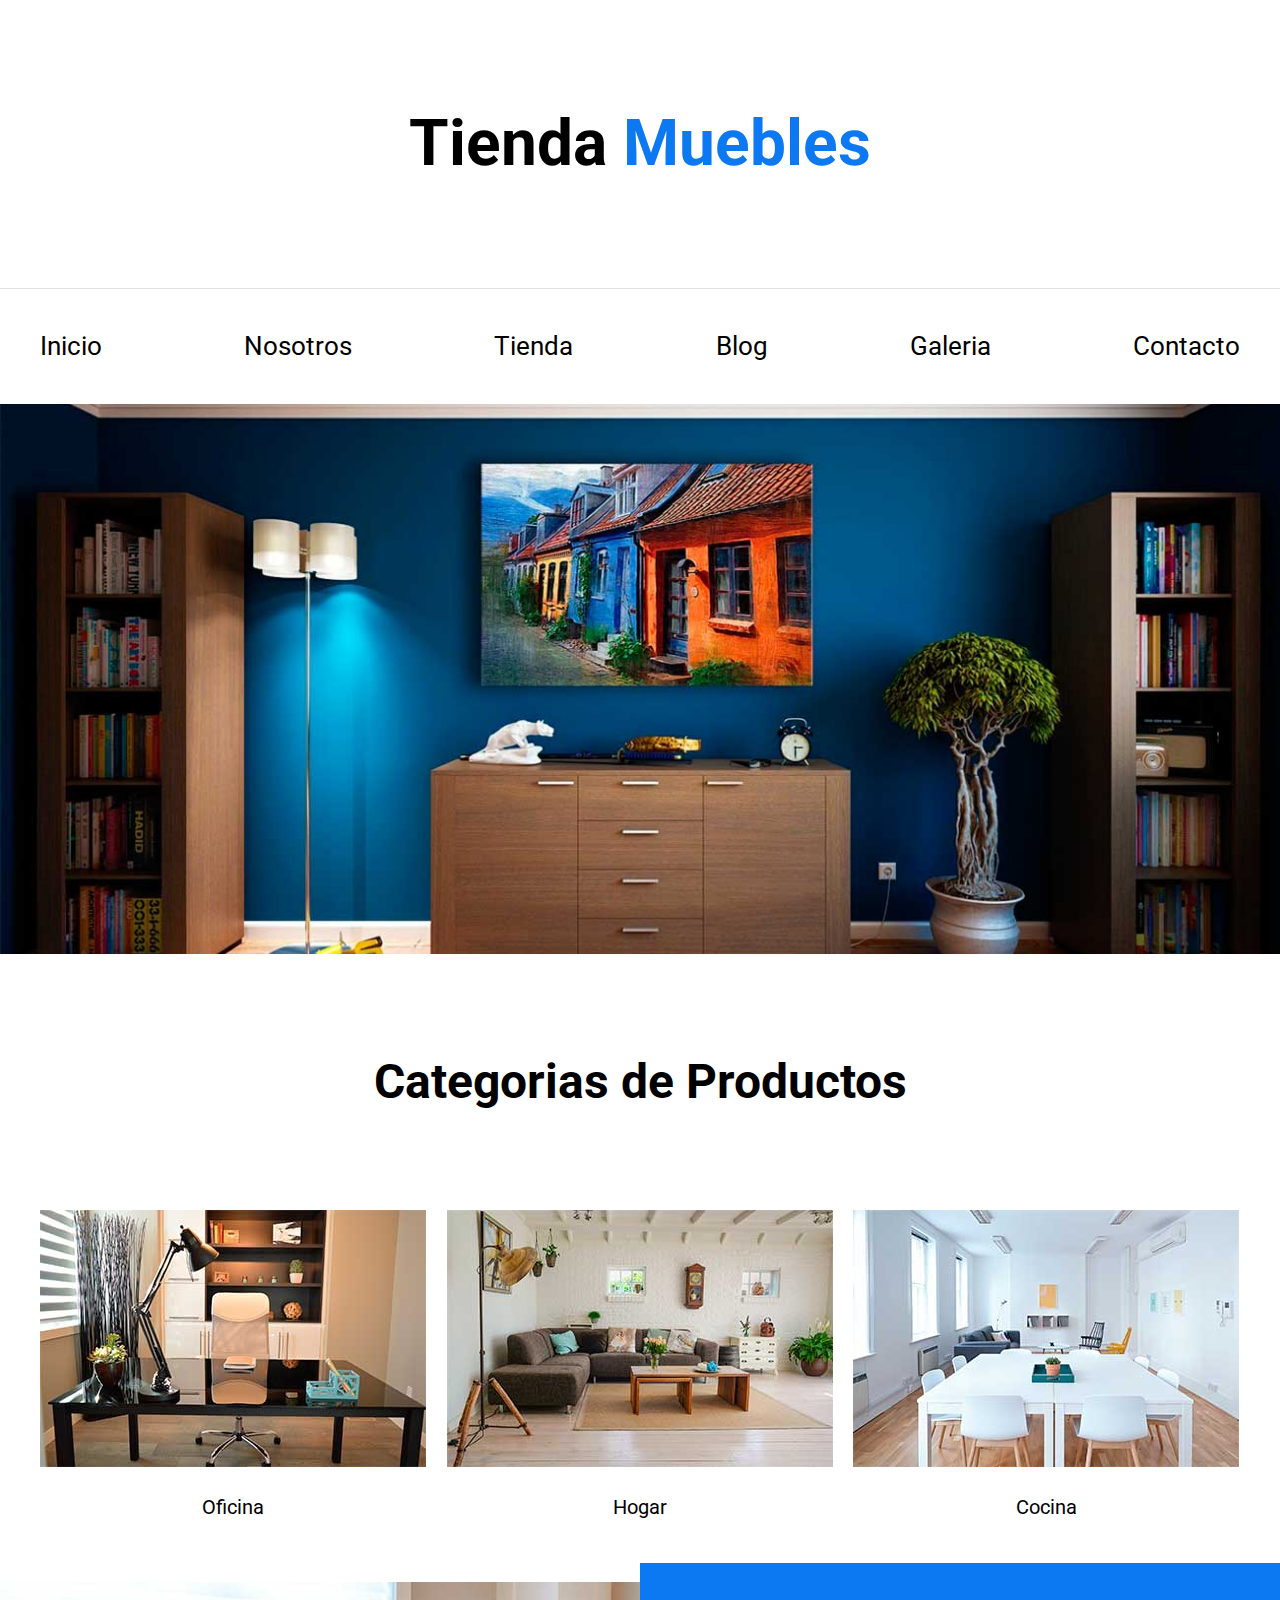
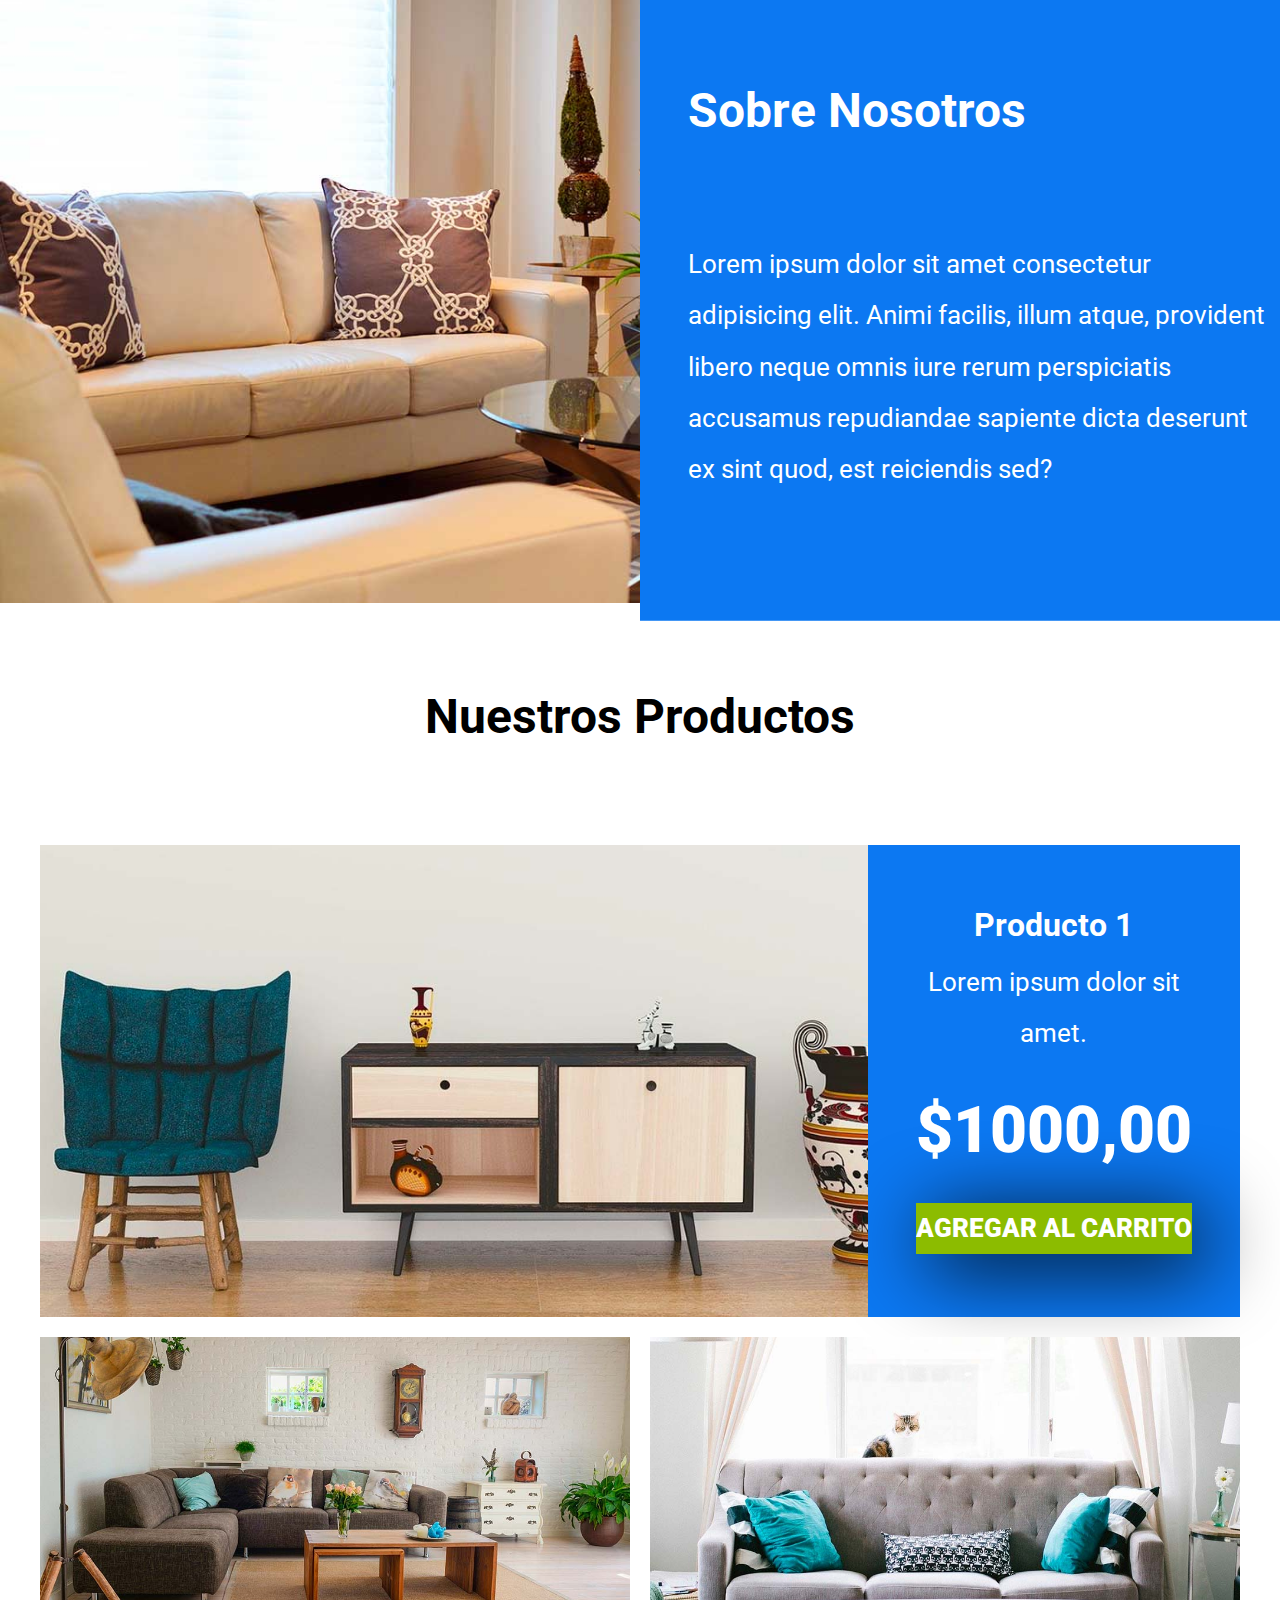
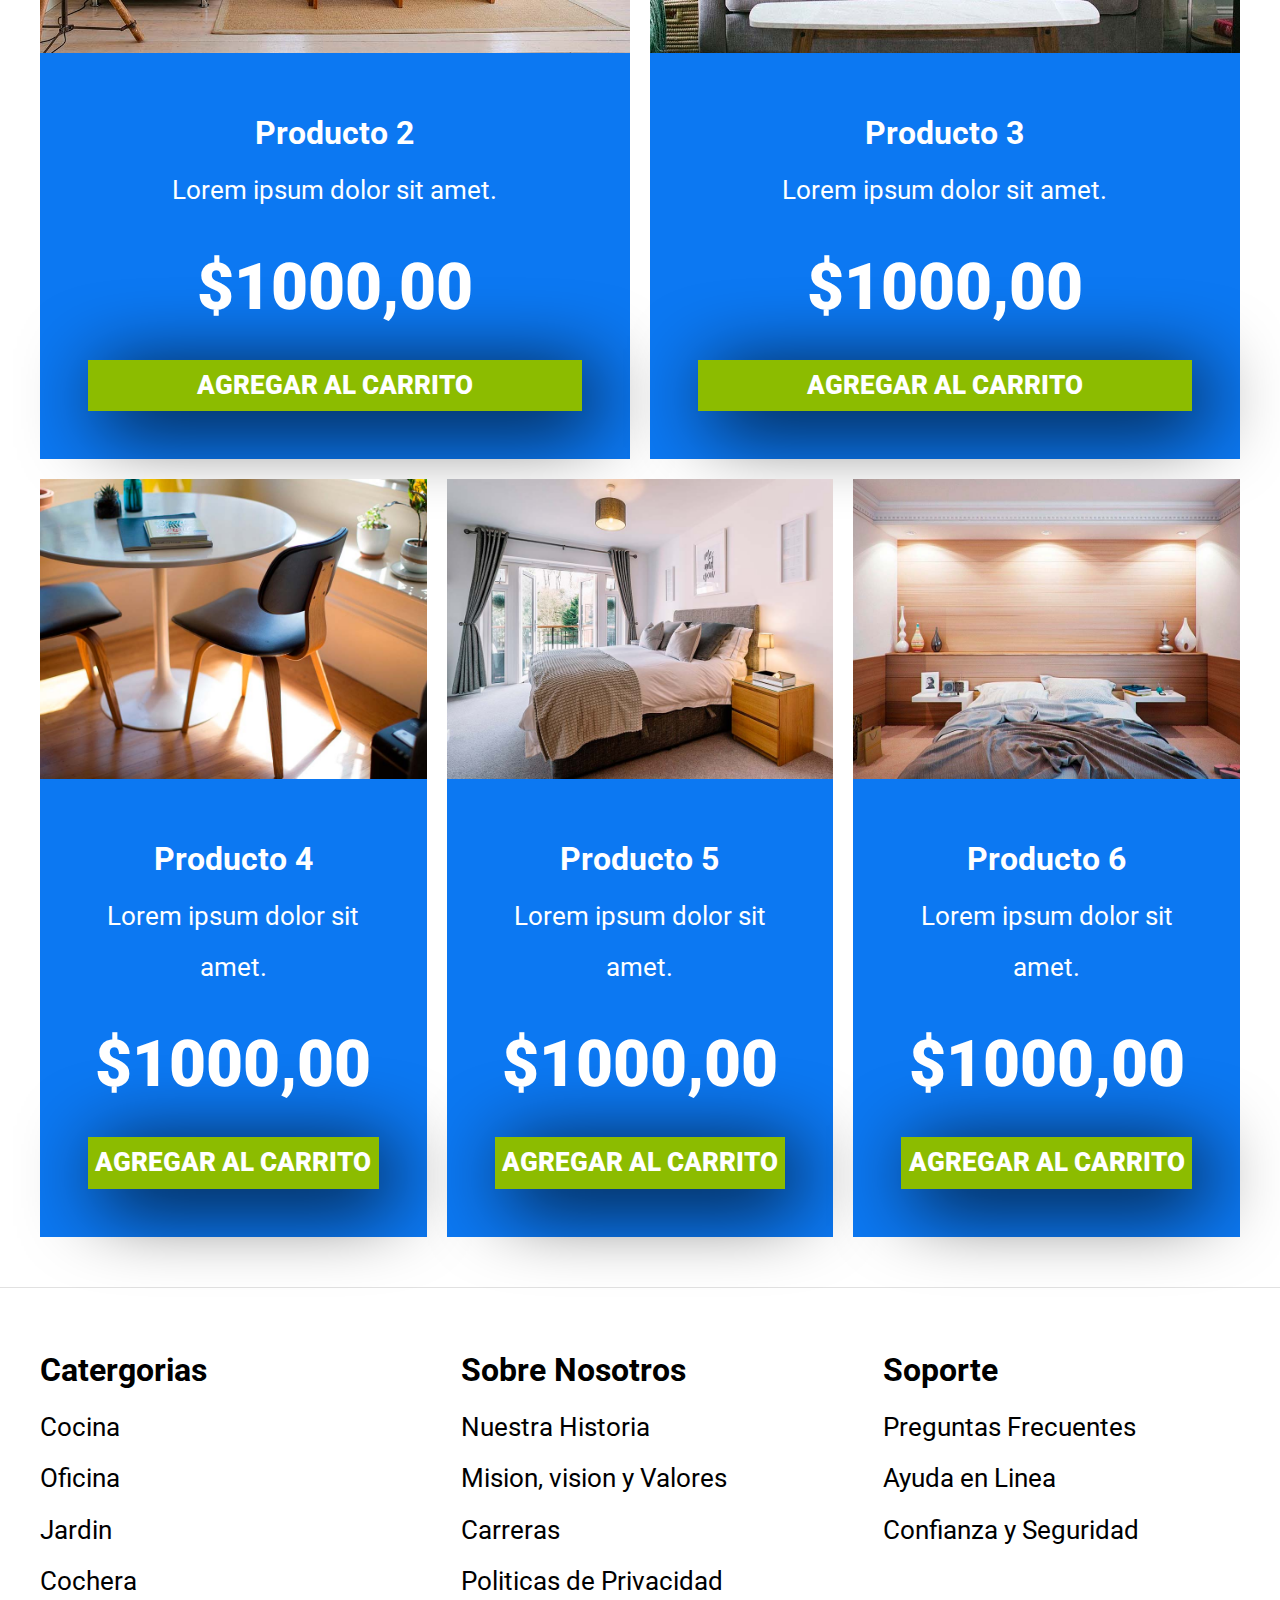
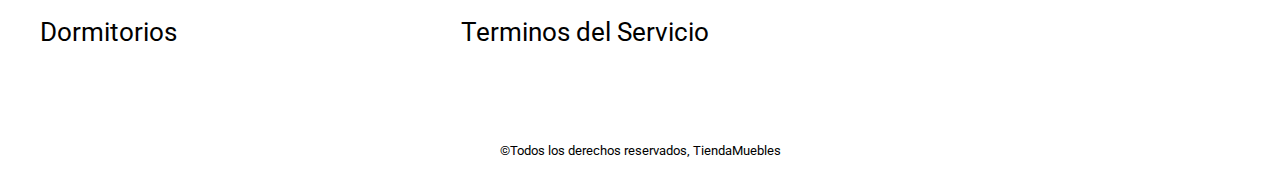
<file: index.html>
<!DOCTYPE html>
<html lang="en">
  <head>
    <meta charset="UTF-8" />
    <meta http-equiv="X-UA-Compatible" content="IE=edge" />
    <meta name="viewport" content="width=device-width, initial-scale=1.0" />
    <link rel="stylesheet" href="css/normalize.css" />
    <link rel="preconnect" href="https://fonts.googleapis.com" />
    <link rel="preconnect" href="https://fonts.gstatic.com" crossorigin />
    <link
      href="https://fonts.googleapis.com/css2?family=Inter:wght@100&family=Roboto:wght@400;700;900&display=swap"
      rel="stylesheet"
    />
    <link rel="stylesheet" href="css/style.css" />
    <title> Ecommerce - Home</title>
  </head>
  <body>
    <header>
      <h1 class="nombre-sitio">Tienda <span> Muebles </span></h1>
    </header>

    <div class="contenedor-navegacion">
      <nav class="nav-principal contenedor">
        <a href="index.html">Inicio</a>
        <a href="nosotros.html"target="_blank">Nosotros</a>
        <a href="tienda.html" target="_blank">Tienda</a>
        <a href="blog.html">Blog</a>
        <a href="galeria.html">Galeria</a>
        <a href="contacto.html">Contacto</a>
      </nav>
    </div>

    <div class="hero"></div>
    <section class="contenedor categorias">
      <h2 class="text-center">Categorias de Productos</h2>
      <div class="Listado-categorias">
        <div class="categoria">
          <img src="img/categoria1.jpg" alt="Imagen categoria" />
          <a href="#">Oficina</a>
        </div>

        <div class="categoria">
          <img src="img/categoria2.jpg" alt="Imagen categoria" />
          <a href="#">Hogar</a>
        </div>

        <div class="categoria">
          <img src="img/categoria3.jpg" alt="Imagen categoria" />
          <a href="#">Cocina</a>
        </div>
      </div>
    </section>

    <section class="sobre-nosotros">
      <div class="contendor sobre-nosotros-grid">
        <div class="texto-nosotros">
          <h2>Sobre Nosotros</h2>
          <p>
            Lorem ipsum dolor sit amet consectetur adipisicing elit. Animi
            facilis, illum atque, provident libero neque omnis iure rerum
            perspiciatis accusamus repudiandae sapiente dicta deserunt ex sint
            quod, est reiciendis sed?
          </p>
        </div>
      </div>
    </section>

    <main class="contenido-principal contenedor">
      <h2 class="text-center">Nuestros Productos</h2>
      <div class="listado-productos">
        <div class="productos">
          <img src="img/producto1.jpg" alt="" />
          <div class="texto-producto">
            <h3>Producto 1</h3>
            <p>Lorem ipsum dolor sit amet.</p>
            <p class="precio">$1000,00</p>

            <a class="btn" href="#">Agregar al Carrito</a>
          </div>
        </div>

        <div class="productos">
          <img src="img/producto2.jpg" alt="" />
          <div class="texto-producto">
            <h3>Producto 2</h3>
            <p>Lorem ipsum dolor sit amet.</p>
            <p class="precio">$1000,00</p>

            <a class="btn" href="#">Agregar al Carrito</a>
          </div>
        </div>

        <div class="productos">
          <img src="img/producto3.jpg" alt="" />
          <div class="texto-producto">
            <h3>Producto 3</h3>
            <p>Lorem ipsum dolor sit amet.</p>
            <p class="precio">$1000,00</p>

            <a class="btn" href="#">Agregar al Carrito</a>
          </div>
        </div>

        <div class="productos">
          <img src="img/producto4.jpg" alt="" />
          <div class="texto-producto">
            <h3>Producto 4</h3>
            <p>Lorem ipsum dolor sit amet.</p>
            <p class="precio">$1000,00</p>

            <a class="btn" href="#">Agregar al Carrito</a>
          </div>
        </div>

        <div class="productos">
          <img src="img/producto5.jpg" alt="" />
          <div class="texto-producto">
            <h3>Producto 5</h3>
            <p>Lorem ipsum dolor sit amet.</p>
            <p class="precio">$1000,00</p>

            <a class="btn" href="#">Agregar al Carrito</a>
          </div>
        </div>

        <div class="productos">
          <img src="img/producto6.jpg" alt="" />
          <div class="texto-producto">
            <h3>Producto 6</h3>
            <p>Lorem ipsum dolor sit amet.</p>
            <p class="precio">$1000,00</p>

            <a class="btn" href="#">Agregar al Carrito</a>
          </div>
        </div>
      </div>
    </main>

    <footer class="site-footer">
      <div class="grid-footer contenedor">
        <div>
          <h3>Catergorias</h3>
          <nav class="footer-menu">
            <a href="#">Cocina</a>
            <a href="#">Oficina</a>
            <a href="#">Jardin</a>
            <a href="#">Cochera</a>
            <a href="#">Dormitorios</a>
          </nav>
        </div>

        <div>
          <h3>Sobre Nosotros</h3>
          <nav class="footer-menu">
            <a href="./NuestraHistoria.html" target="_blank"
              >Nuestra Historia</a
            >
            <a href="./Misionvisionvalores.html" target="_blank"
              >Mision, vision y Valores</a
            >
            <a href="./carrera.html" target="_blank">Carreras </a>
            <a href="./carrera.html" target="_blank">Politicas de Privacidad</a>
            <a href="./Terminos del Servicio.html" target="_blank">Terminos del Servicio</a>       
          </nav>
        </div>

        <div>
          <h3>Soporte</h3>
          <nav class="footer-menu">
            <a href="">Preguntas Frecuentes</a>
            <a href="">Ayuda en Linea</a>
            <a href="">Confianza y Seguridad</a>
          </nav>
        </div>
      </div>
      <p class="copyright">©Todos los derechos reservados, TiendaMuebles</p>
    </footer>
  </body>
</html>
</file>
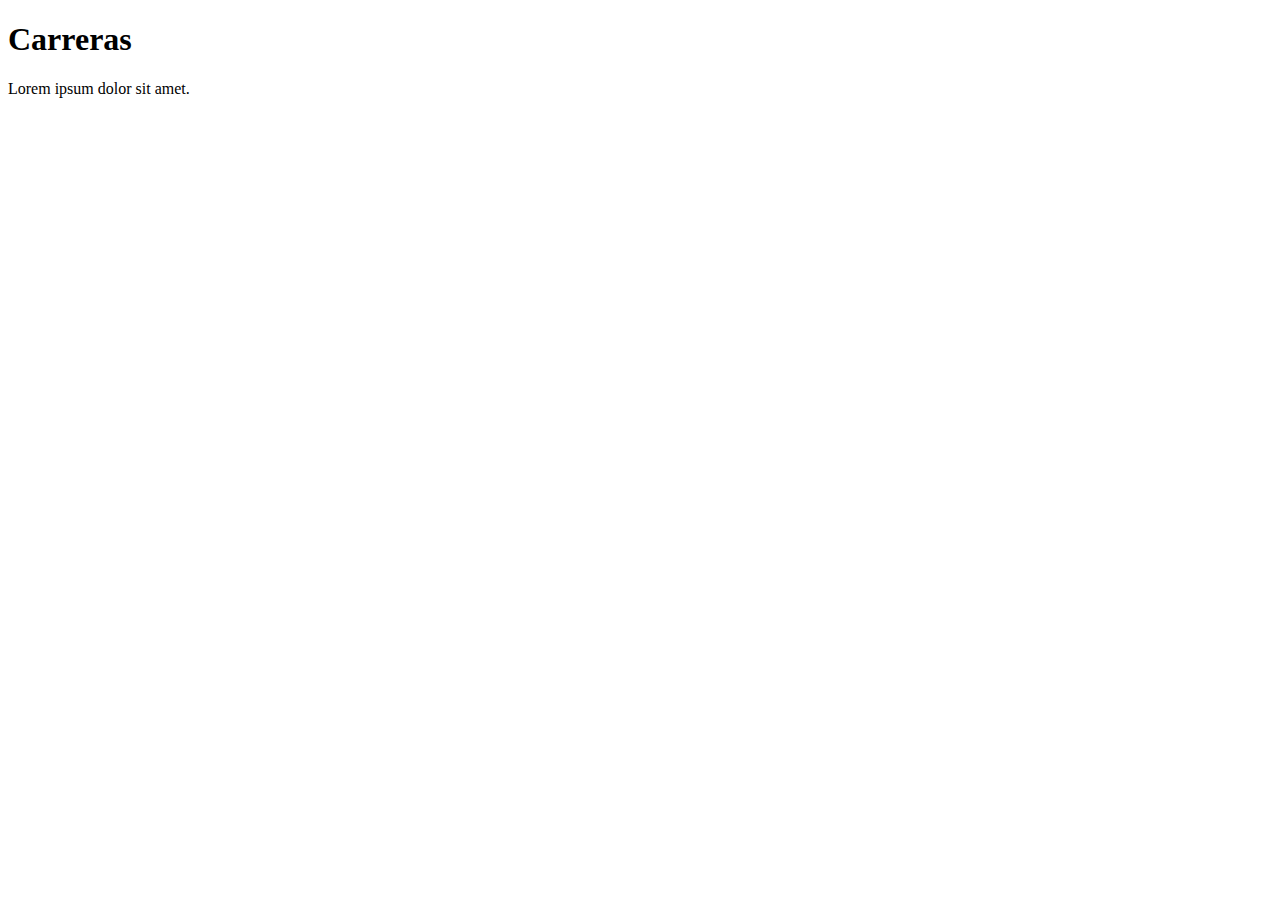
<file: carrera.html>
<!DOCTYPE html>
<html lang="en">
<head>
    <meta charset="UTF-8">
    <meta http-equiv="X-UA-Compatible" content="IE=edge">
    <meta name="viewport" content="width=, initial-scale=1.0">
    <title>Carreras</title>
</head>
<body>
    <h1>Carreras</h1>
    <p>Lorem ipsum dolor sit amet.</p>
</body>
</html>
</file>
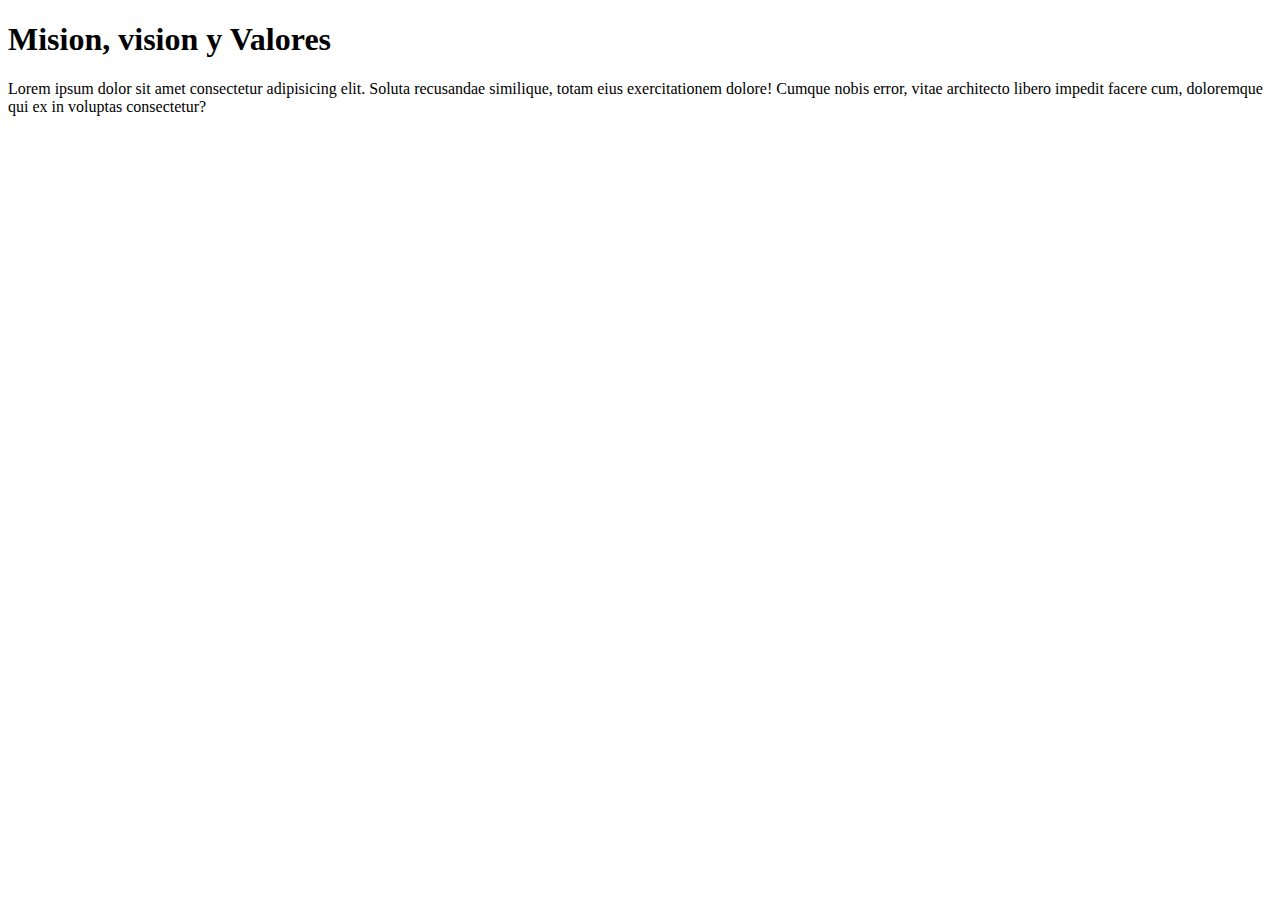
<file: Misionvisionvalores.html>
<!DOCTYPE html>
<html lang="en">
<head>
    <meta charset="UTF-8">
    <meta http-equiv="X-UA-Compatible" content="IE=edge">
    <meta name="viewport" content="width=, initial-scale=1.0">
    <title>Mision, vision y Valores</title>
</head>
<body>
<h1>Mision, vision y Valores</h1>
<p>Lorem ipsum dolor sit amet consectetur adipisicing elit. Soluta recusandae similique, totam eius exercitationem dolore! Cumque nobis error, vitae architecto libero impedit facere cum, doloremque qui ex in voluptas consectetur?</p>
</body>
</html>
</file>
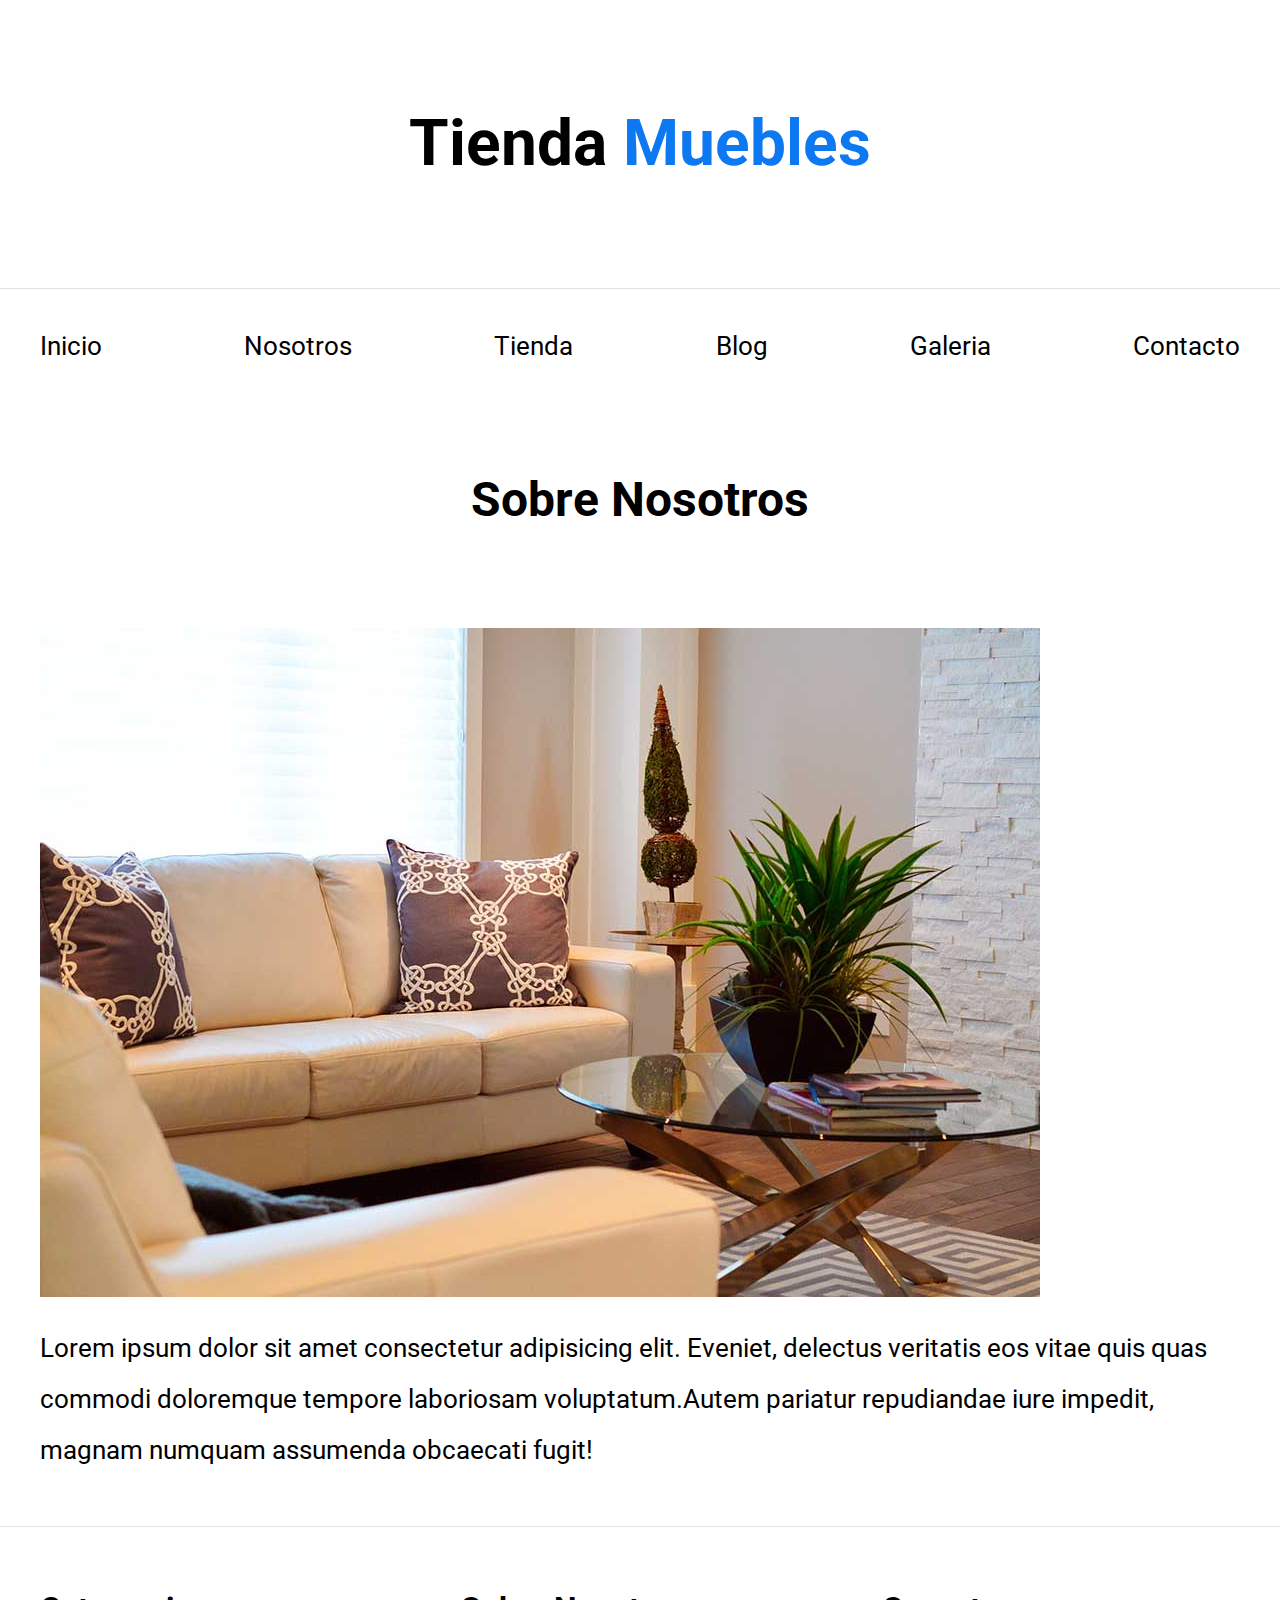
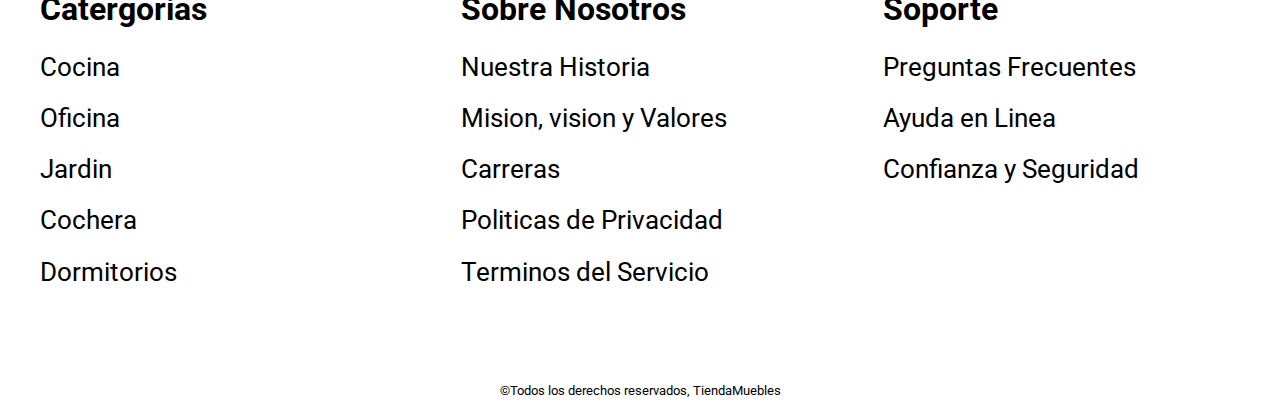
<file: nosotros.html>
<!DOCTYPE html>
<html lang="en">
  <head>
    <meta charset="UTF-8" />
    <meta http-equiv="X-UA-Compatible" content="IE=edge" />
    <meta name="viewport" content="width=device-width, initial-scale=1.0" />
    <link rel="stylesheet" href="css/normalize.css" />
    <link rel="preconnect" href="https://fonts.googleapis.com" />
    <link rel="preconnect" href="https://fonts.gstatic.com" crossorigin />
    <link
      href="https://fonts.googleapis.com/css2?family=Inter:wght@100&family=Roboto:wght@400;700;900&display=swap"
      rel="stylesheet"
    />
    <link rel="stylesheet" href="css/style.css" />
    <title>Ecommerce - Nosotros</title>
  </head>
  <body>
    <header>
      <h1 class="nombre-sitio">Tienda <span> Muebles </span></h1>
    </header>

    <div class="contenedor-navegacion">
      <nav class="nav-principal contenedor">
        <a href="index.html">Inicio</a>
        <a href="nosotros.html">Nosotros</a>
        <a href="tienda.html">Tienda</a>
        <a href="blog.html">Blog</a>
        <a href="galeria.html">Galeria</a>
        <a href="contacto.html">Contacto</a>
      </nav>
    </div>

    
    <main class="contenido-principal contenedor">
      <h2 class="text-center">Sobre Nosotros</h2>

      <div class="contenido nosotros">
      <div class="imagen">
        <img src="img/nosotros.jpg" alt="Imagen nosotros">

      </div>

      <div class="informacion-nosotros">
        <p>Lorem ipsum dolor sit amet consectetur adipisicing elit. Eveniet,
            delectus veritatis eos vitae quis quas commodi doloremque
            tempore laboriosam voluptatum.Autem pariatur repudiandae iure impedit, magnam numquam assumenda obcaecati fugit!</p>
      </div>
    </div>
    </main>

    <footer class="site-footer">
      <div class="grid-footer contenedor">
        <div>
          <h3>Catergorias</h3>
          <nav class="footer-menu">
            <a href="#">Cocina</a>
            <a href="#">Oficina</a>
            <a href="#">Jardin</a>
            <a href="#">Cochera</a>
            <a href="#">Dormitorios</a>
          </nav>
        </div>

        <div>
          <h3>Sobre Nosotros</h3>
          <nav class="footer-menu">
            <a href="./NuestraHistoria.html" target="_blank"
              >Nuestra Historia</a
            >
            <a href="./Misionvisionvalores.html" target="_blank"
              >Mision, vision y Valores</a
            >
            <a href="./carrera.html" target="_blank">Carreras </a>
            <a href="./carrera.html" target="_blank">Politicas de Privacidad</a>
            <a href="./Terminos del Servicio.html" target="_blank">Terminos del Servicio</a>       
          </nav>
        </div>

        <div>
          <h3>Soporte</h3>
          <nav class="footer-menu">
            <a href="">Preguntas Frecuentes</a>
            <a href="">Ayuda en Linea</a>
            <a href="">Confianza y Seguridad</a>
          </nav>
        </div>
      </div>
      <p class="copyright">©Todos los derechos reservados, TiendaMuebles</p>
    </footer>
  </body>
</html>
</file>
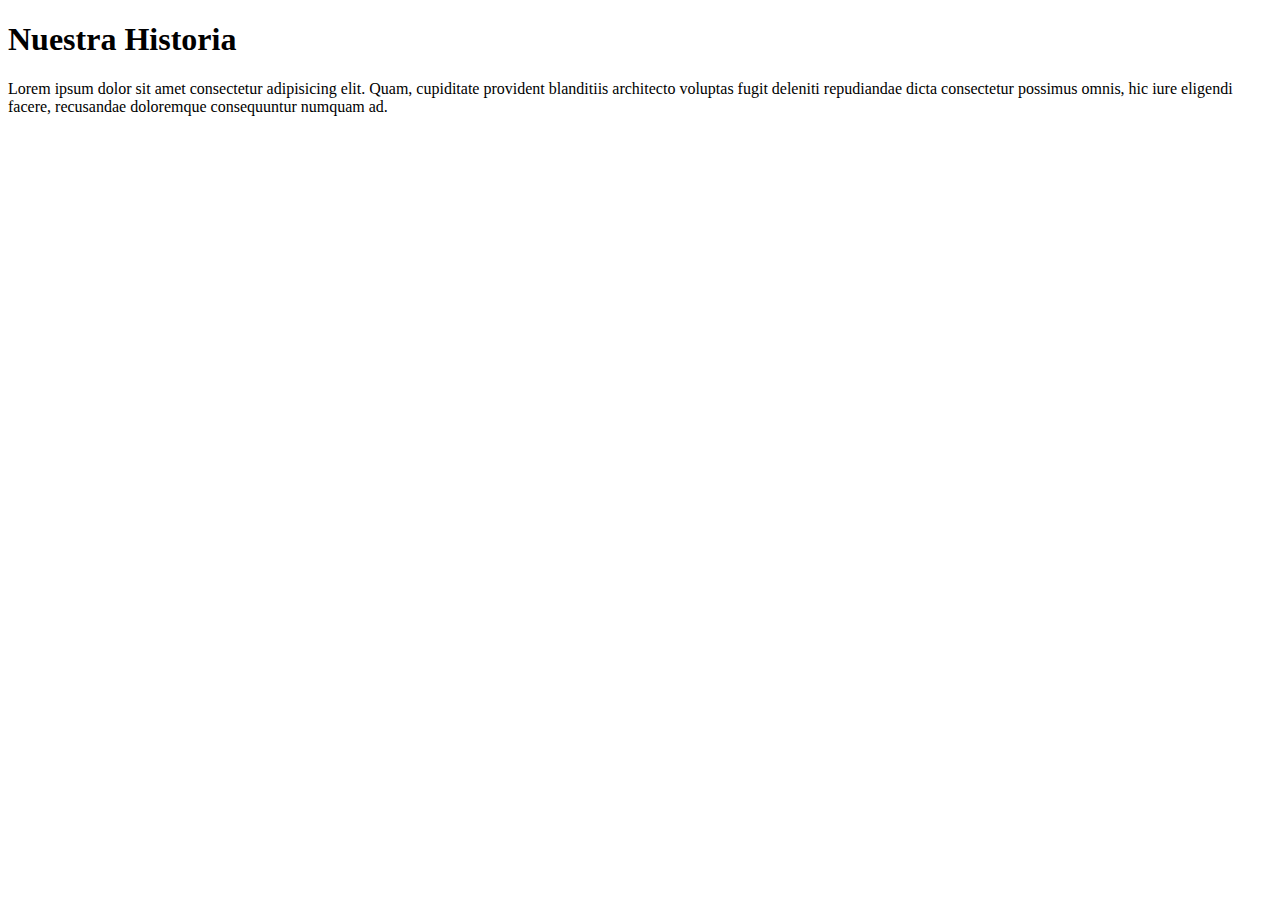
<file: NuestraHistoria.html>
<!DOCTYPE html>
<html lang="en">
<head>
    <meta charset="UTF-8">
    <meta http-equiv="X-UA-Compatible" content="IE=edge">
    <meta name="viewport" content="width=device-width, initial-scale=1.0">
    <title>Nuestra Historia</title>
</head>
<body>
    <h1>Nuestra Historia</h1>
    <p>Lorem ipsum dolor sit amet consectetur adipisicing elit. Quam, cupiditate provident blanditiis architecto voluptas fugit deleniti repudiandae dicta consectetur possimus omnis, hic iure eligendi facere, recusandae doloremque consequuntur numquam ad.</p>
</body>
</html>
</file>
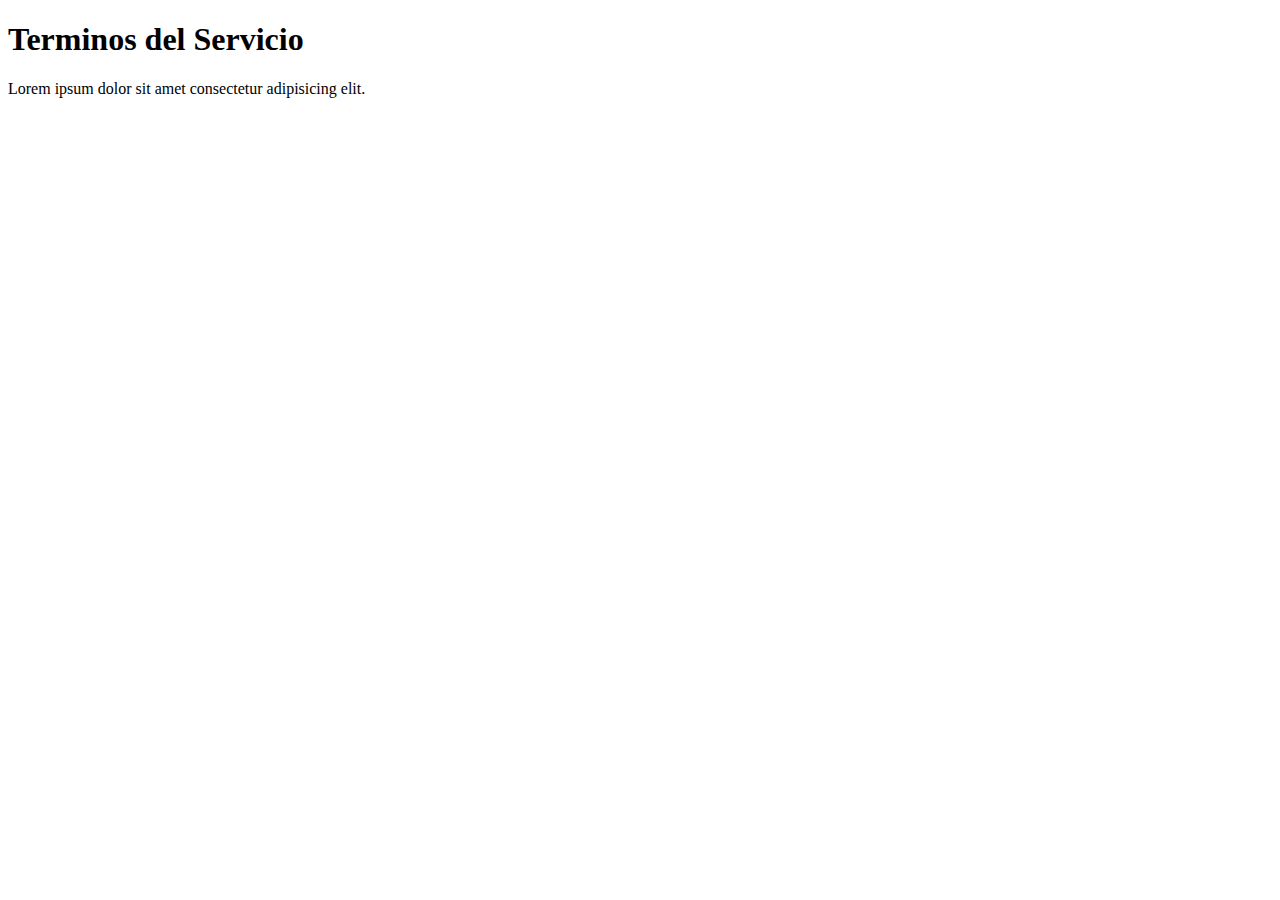
<file: Terminos del Servicio.html>
<!DOCTYPE html>
<html lang="en">
<head>
    <meta charset="UTF-8">
    <meta http-equiv="X-UA-Compatible" content="IE=edge">
    <meta name="viewport" content="width=device-width, initial-scale=1.0">
    <title>Terminos del Servicio</title>
</head>
<body>
    <h1>Terminos del Servicio</h1>
    <p>Lorem ipsum dolor sit amet consectetur adipisicing elit.</p>
</body>
</html>
</file>
<file: css/style.css>
html {
  box-sizing: border-box;
}
*,
*:before,
*:after {
  box-sizing: inherit;
}


body{
  font-family: 'Roboto', sans-serif;
  font-size: 1.6rem;
  line-height: 2;
  }
  
 h1{
  font-size: 5rem;
  margin: 0 0 5rem 0;
 }
 h2{
  font-size: 3rem;
  margin: 0 0 5rem 0;
 }

 h3{
  font-size: 2rem;
  margin: 0 0 5rem 0;
 }

a {
  text-decoration: none;
  color: #000;
}

.contenedor {
  max-width: 75rem;
  margin: 0 auto;
}

img {
  max-width: 100%;
  display: block;
}

/*utilidades*/
.text-center {
  text-align: center;
}

.btn{
  background-color: #8cbc00;
  display: block;
  color: #fff;
  text-transform: uppercase;
  font-weight: 900;
  box-shadow: .8rem .8rem 5rem black ;
}

.btn:hover{
  background-color: #769c02;
  font-size: 1.15rem;
  border-radius: 2.5rem;
  transition: .9s;
  opacity: 85
 }

.nombre-sitio {
  text-align: center;
  margin-top: 5rem;
  margin-bottom:5rem;
  font-size: 4rem;
}

.nombre-sitio span {
  color: #0c78f2;
}

.contenedor-navegacion {
  border-top: .1rem solid #e1e1e1;
}

.nav-principal {
  padding: 2rem 0;
  display: flex;
  justify-content: space-between;

}

.hero {
  background-image: url(../img/principal.jpg);
  background-repeat: no-repeat;
  background-size: cover;
  background-position: center center;
  height: 34.375rem;
 
}
.categorias{
  padding-top: 5rem;
}

.categorias h2{
  text-align: center;
}
.categoria a {
  text-align: center;
  display: block;
  padding: 1.25rem;
  font-size:1.25rem;
}
.categoria a:hover{
  background-color:  #0c78f2;
  color: #ffffff;
  font-size: 2.15rem;
  border-bottom-right-radius: 3rem;
  border-bottom-left-radius: 3rem;
  transition: .9s;
  opacity: 70%;  
}

.Listado-categorias {
  display: grid;
  grid-template-columns: repeat(3,1fr); /* cantidad de columnas*/
  gap: 1.25rem; /*distancia entre los grid*/
 
}

.sobre-nosotros {
  margin-top: 1rem;
  background-image: linear-gradient(to right,transparent 50%,#0c78f2 50%),
  url(../img/nosotros.jpg) ; /*cambiar de gradiente de un color a otro*/
  background-repeat: no-repeat;
  background-position: left center;
  padding: 6.25rem 0 ;
  background-size: 100%, 58rem;
}
.sobre-nosotros-grid{
  display: flex;
  justify-content: flex-end;
 
  }
.texto-nosotros{
 flex-basis: 50%; /* ancho del elemento*/
 padding-left: 3rem;
 color: #ffffff;
}
.contenido-principal{
  padding-top: 3rem;
}

.listado-productos{
  display: grid;
  grid-template-columns: repeat(6,  1fr);/*cantidad de columnas del grid*/
  column-gap: 1.25rem; /*distancia entre los grid de los costados*/
  row-gap: 1.25rem; /*distancia entre los grid de arriba a abajo */
}

.productos:nth-child(1){ /*selecciona el primer hijo*/
  grid-column: 1/7;/*define cuantas columnas de grid ocupara*/
  display: grid; /*crear otro grid dentro del grid*/
  grid-template-columns: 3fr 1fr;
}

.productos:nth-child(1) img{
  height: 29.5rem;
  width: 100%;
  object-fit: cover;
}
.productos:nth-child(2){
  grid-column-start: 1;/*define desde que columna inicia la posicion qocupa*/
  grid-column-end: 4;/*define desde que columna inicia la posicion qocupa final */
}

.productos:nth-child(2) img,
.productos:nth-child(3) img {
  height: 19.75rem;
  width: 100%;
  object-fit: cover;
}
.productos:nth-child(3){
  grid-column-start: 4;
  grid-column-end: 7;
}

.productos:nth-child(4){
  grid-column-start: 1;
  grid-column-end: 3;
}
.productos:nth-child(4) img,
.productos:nth-child(5) img,
.productos:nth-child(6) img {
  height: 18.75rem;
  width: 100%;
  object-fit: cover;
}

.productos:nth-child(5){
  grid-column-start: 3;
  grid-column-end: 5;
}

.productos:nth-child(6){
  grid-column-start: 5;
  grid-column-end: 7;
}


.productos{
  background-color:  #0c78f2;
 
}

.texto-producto{
  text-align: center;
  color: #fff;
  padding: 3rem;
}
.texto-producto h3{
  margin: 0;
  
}
.texto-producto p{
  margin: 0 0 .5rem 0;
}

.precio {
  font-size: 4rem;
  font-weight: 900;
}

/*footer*/
.site-footer{
  border-top: 1px solid #e1e1e1;
  margin-top: 3.125rem;
  padding-top: 3.125rem;
}
.site-footer h3{
  margin-bottom: 0.0313rem;
}
.grid-footer {
  display: grid;
  grid-template-columns: repeat(3,1fr);
  gap: 4rem;
}
  
.footer-menu a {
  display: block;
}

.copyright{
  font-size: small;
  text-align: center;
  margin-top: 5rem;
}
</file>
